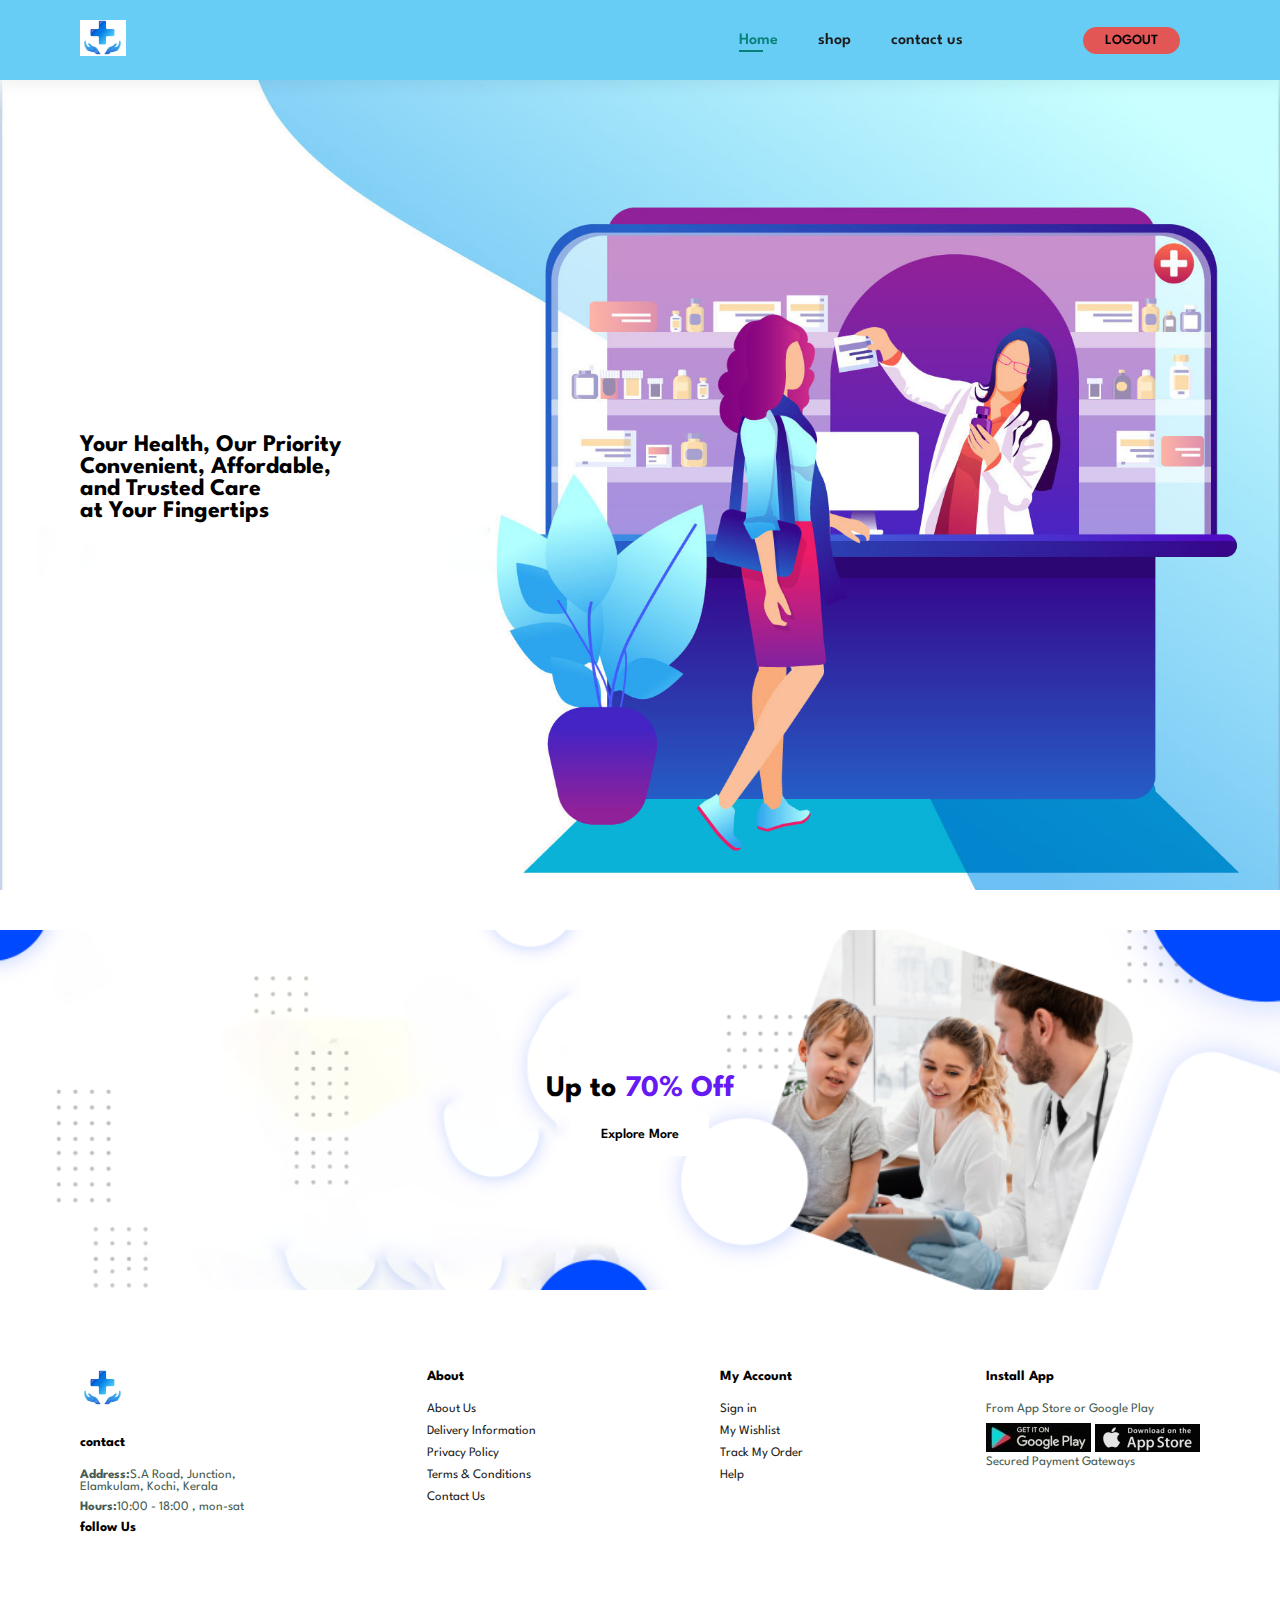
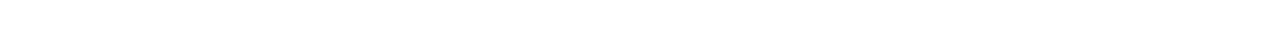
<file: frontend/index.html>
<!DOCTYPE html>
<html lang="en">
    <head>
        <meta charset="UTF-8">
        <meta http-equiv="X-UA-Compatible" content="IE-edge">
        <meta name="viewport" content="width=device-width, initial-scale=1.0">
        <title>Medical Shop</title>
        <!-- code for font awesome cdn -->
        <!-- <link rel="stylesheet" href="https://cdnjs.cloudflare.com/ajax/libs/font-awesome/4.7.0/css/font-awesome.min.css"> -->
        <!-- <link rel="stylesheet" href="https://cdnjs.cloudflare.com/ajax/libs/font-awesome/6.6.0/css/all.min.css" integrity="sha512-Kc323vGBEqzTmouAECnVceyQqyqdsSiqLQISBL29aUW4U/M7pSPA/gEUZQqv1cwx4OnYxTxve5UMg5GT6L4JJg==" crossorigin="anonymous" referrerpolicy="no-referrer" />
         -->
        <link rel="stylesheet" href="https://cdnjs.cloudflare.com/ajax/libs/font-awesome/6.6.0/css/all.min.css" integrity="sha512-Kc323vGBEqzTmouAECnVceyQqyqdsSiqLQISBL29aUW4U/M7pSPA/gEUZQqv1cwx4OnYxTxve5UMg5GT6L4JJg==" crossorigin="anonymous" referrerpolicy="no-referrer" />
        <link rel="stylesheet" href="css/style.css">
    </head>
    <body>
        <section id="header">
            <a href="#"><img src="image/logo.png" class="logo" alt=""></a>
            <div>  
                <ul id="navbar">
                    <li><a class="active" href="index.html">Home</a></li>
                    <li><a href="shop.html">shop</a></li>                   
                    <li><a href="contact.html">contact us</a></li>
                    <li><a href="cart.html"><i class="fa-solid fa-cart-shopping"></i></a></li>
                    <li><a href="user.html"><i class="fa fa-user"></i></a></li>
                    <li><a href="logout.html" class="logout-btn">Logout</a></li>
                </ul>
            </div>  
        </section>

        <section id="hero">
            <h2>Your Health, Our Priority<br>Convenient, Affordable,<br>and Trusted Care<br> at Your Fingertips</h2>
            <!-- <h3>Convenient, Affordable,</h3>
            <h3>and Trusted Care at Your Fingertips</h3> -->
            
        </section>

        <section id="feature">
            <div class="fe-box"></div>
        </section>

        

        <section id="banner" class="section-m1">
            <h2>Up to <span>70% Off</span></h2>
            <button class="normal" onclick="window.location.href='shop.html'">Explore More</button>

            
        </section>

        <footer class="section-p1">
            <div class="col">
                <img class="logo" src="image/logo.png" alt="">
                <h4>contact</h4>
                <p><strong>Address:</strong>S.A Road, Junction,<br>
                     Elamkulam, Kochi, Kerala</p>
                <p><strong>Hours:</strong>10:00 - 18:00 , mon-sat</p>
                <div class="follow">
                    <h4>follow Us</h4>
                    <div class="icon">
                        <i class="fa-brands fa-facebook-f"></i>
                        <i class="fa-brands fa-twitter"></i>
                        <i class="fa-brands fa-instagram"></i>
                        <i class="fa-brands fa-youtube"></i>
                    </div>
                </div>
            </div>

            <div class="col">
                <h4>About</h4>
                <a href="#">About Us</a>
                <a href="#">Delivery Information</a>
                <a href="#">Privacy Policy</a>
                <a href="#">Terms & Conditions</a>
                <a href="#">Contact Us</a>
            </div>

            <div class="col">
                <h4>My Account</h4>
                <a href="#">Sign in </a>
                <a href="#">My Wishlist</a>
                <a href="#">Track My Order</a>
                <a href="#">Help</a>
            </div>

            <div class="col-install">
                <h4>Install App</h4>
                <p>From App Store or Google Play</p>
                <div class="row">
                    <img src="./image/pay/app1.png" alt="">
                    <img src="./image/pay/app2.png" alt="">
                </div>
                <p>Secured Payment Gateways</p>

            </div>
        </footer>
        
        <script src="js/script.js"></script>
    </body>
</html>
</file>
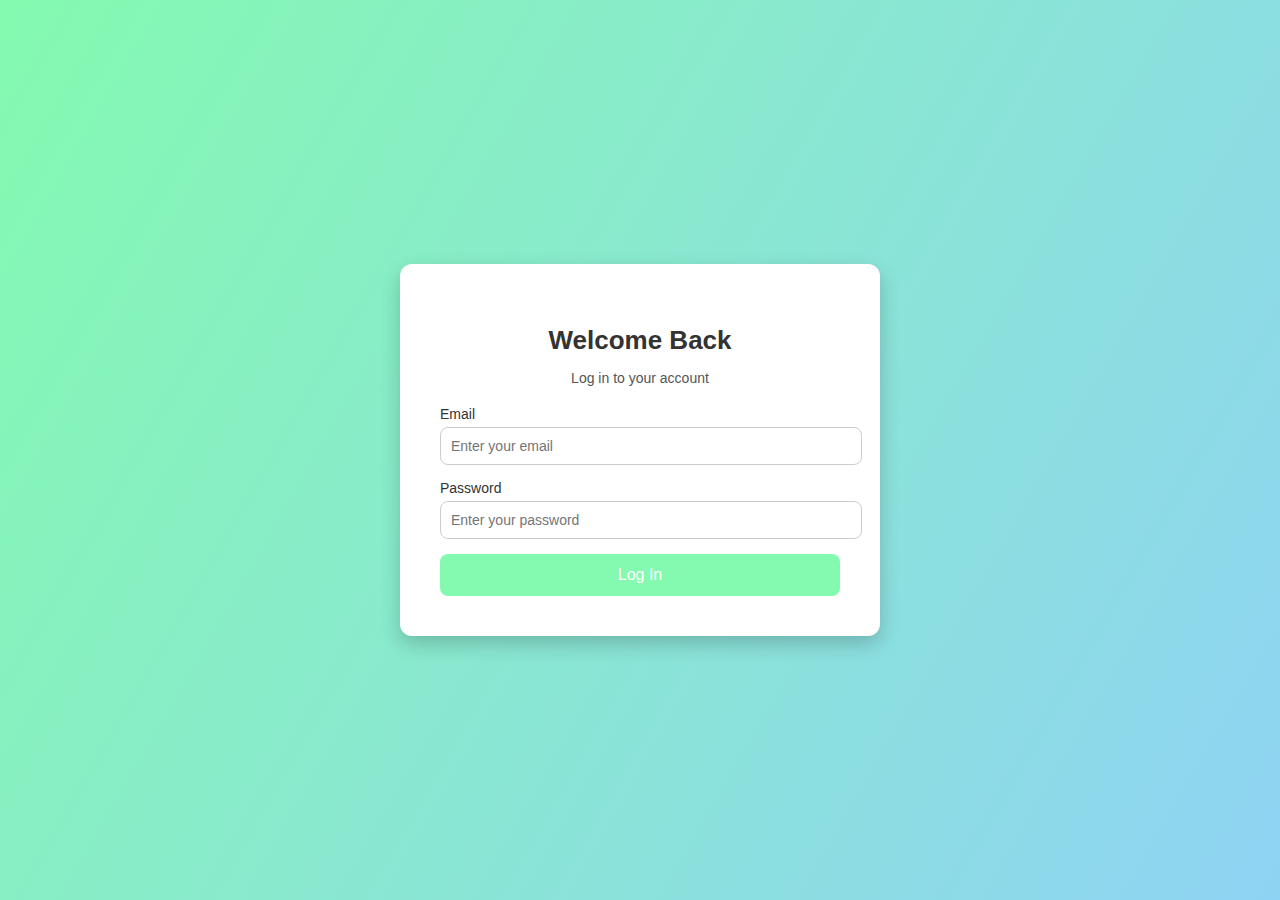
<file: frontend/Login.html>
<!DOCTYPE html>
<html lang="en">
<head>
  <meta charset="UTF-8">
  <meta name="viewport" content="width=device-width, initial-scale=1.0">
  <title>Login</title>
  <link rel="stylesheet" href="./css/login.css">
  <script>
    async function handleLogin(event) {
      event.preventDefault();

      const email = document.getElementById("email").value;
      const password = document.getElementById("password").value;
  
      try {
        const response = await fetch("http://localhost:5000/api/users/login", {
          method: "POST",
          headers: {
            "Content-Type": "application/json",
          },
          body: JSON.stringify({ email, password }),
        });

        if (response.ok) {
          const result = await response.json();
          localStorage.setItem("token", result.token); // Store the token
          alert(result.message);
          window.location.href = "index.html"; // Redirect to user page
        } else {
          const result = await response.json();
          alert(result.message);
        }
      } catch (err) {
        alert("Unable to connect to the server. Please try again later.");
        console.error(err);
      }
    }
  </script>
</head>
<body>
  <div class="form-wrapper">
    <div class="form-container">
      <h2>Welcome Back</h2>
      <p>Log in to your account</p>
      <form onsubmit="handleLogin(event)">
        <div class="input-group">
          <label for="email">Email</label>
          <input type="email" id="email" name="email" placeholder="Enter your email" required>
        </div>
        <div class="input-group">
          <label for="password">Password</label>
          <input type="password" id="password" name="password" placeholder="Enter your password" required>
        </div>
        <button type="submit" class="btn">Log In</button>
      </form>
    </div>
  </div>
</body>
</html>
</file>
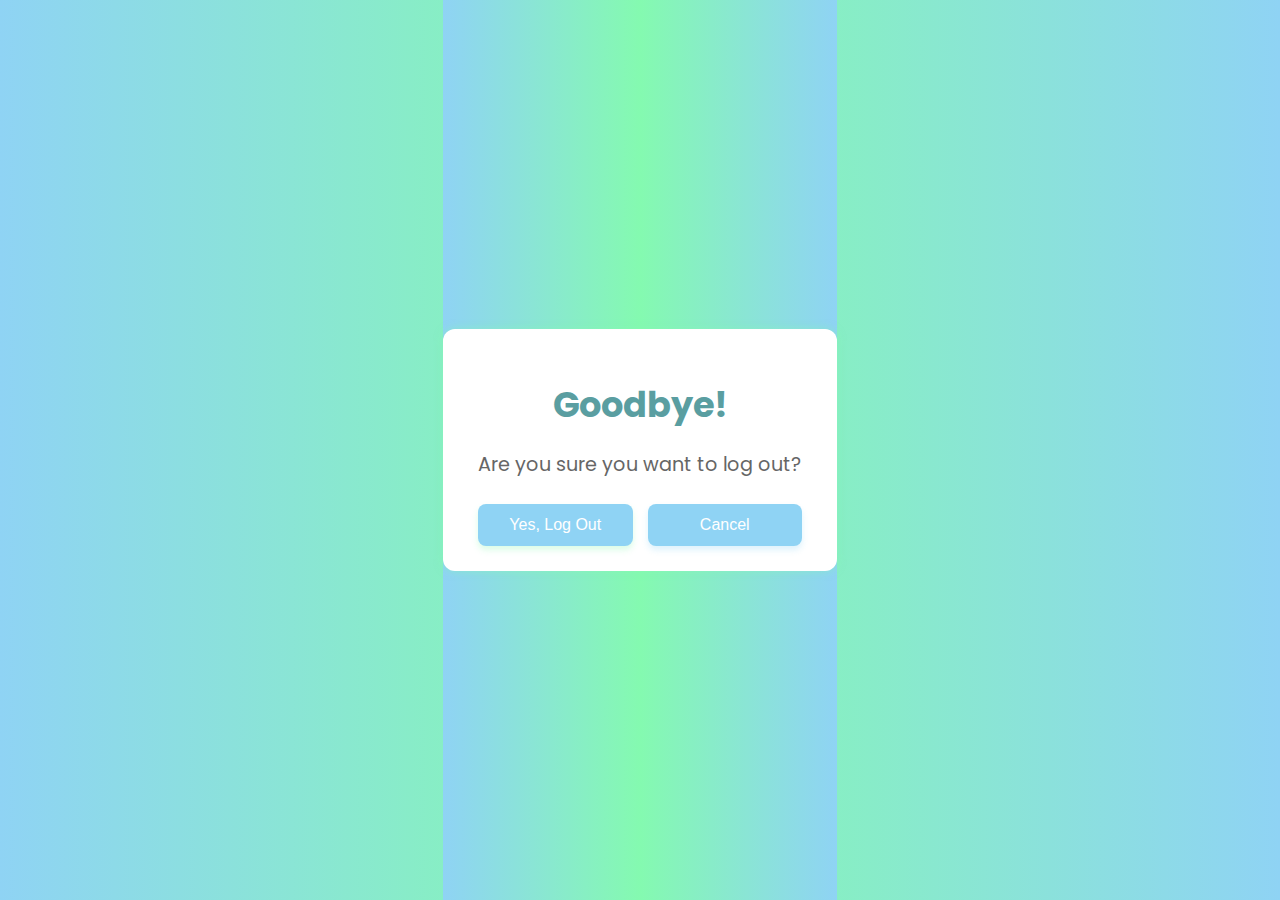
<file: frontend/logout.html>
<!DOCTYPE html>
<html lang="en">
<head>
    <meta charset="UTF-8">
    <meta name="viewport" content="width=device-width, initial-scale=1.0">
    <title>Logout</title>
    <link rel="stylesheet" href="./css/logout.css">
    <link href="https://fonts.googleapis.com/css2?family=Poppins:wght@400;500;600&display=swap" rel="stylesheet">
</head>
<body>
    <div class="logout-container">
        <div class="logout-card">
            <h1>Goodbye!</h1>
            <p>Are you sure you want to log out?</p>
            <div class="buttons">
                <button id="logout-confirm" class="confirm">Yes, Log Out</button>
                <button id="logout-cancel" class="cancel">Cancel</button>
            </div>
        </div>
    </div>
    <script src="./js/logout.js"></script>
</body>
</html>
</file>
<file: frontend/css/style.css>
@import url('https://fonts.googleapis.com/css2?family=Spartan:wght@100;200;300;400;500;600;700;800;900&display=swap');

*{
    margin: 0;
    padding: 0;
    box-sizing: border-box;
    font-family: 'Spartan' , sans-serif;

}


p{
    font-size: 16px;
    color: #465b52;
    margin: 15px 0 20px 0;
}

.section-p1 {
    padding: 40px 80px;
}

.section-m1 {
    margin: 40px 0;
}

button.normal{
    font-size: 14px;
    font-weight: 600;
    padding: 15px 30px;
    color: #000;
    background-color: #fff;
    border-radius: 4px;
    cursor: pointer;
    border: none;
    outline: none;
    transition: 0.2s;
}

body{
    width: 100%;
}

#header{
    display: flex;
    align-items: center;
    justify-content: space-between;
    padding: 20px 80px;
    background: #67cdf5;
    box-shadow:0 5px 15px rgba(0,0,0,0.06);
    z-index: 999;
    position: sticky;
    top: 0;
    left: 0;
}

#navbar{
    display: flex;
    align-items: center;
    justify-content: center;
}

#navbar li{
    list-style: none;
    padding: 0 20px;
    position: relative;
}

#navbar li a{
    text-decoration: none;
    font-size: 16px;
    font-weight: 600;
    color: #1a1a1a;
    transition: 0.3s ease;
}

#navbar li a:hover,
#navbar li a.active {
    color: #088178;
}

#navbar li a.active::after,
#navbar li a:hover::after{
    content: "";
    width: 30%;
    height: 2px;
    background: #088178;
    position: absolute;
    bottom: -4px;
    left: 20px;
}


/* Logout Button Styling */
#navbar .logout-btn {
    background-color: #e35656; /* Matches the navbar background */
    color: black; /* Black text for better readability */
    padding: 5px 20px; /* Reduced top/bottom padding for smaller height */
    border-radius: 50px; /* Fully rounded edges */
    font-size: 14px;
    font-weight: 600;
    text-transform: uppercase;
    text-decoration: none;
    transition: all 0.3s ease;
    border: 2px solid transparent;
    display: inline-block;
    text-align: center;
}

#navbar .logout-btn:hover {
    background-color: rgb(225, 61, 61); /* Invert background on hover */
    color: #e4eeed; /* Matches the navbar color for text */
    border: 2px solid #67cdf5; /* Add a border to match hover state */
    box-shadow: 0px 4px 8px rgba(0, 0, 0, 0.2); /* Subtle shadow effect */
    text-decoration: none;
}


#hero{
    background-image: url("../image/hero1.png");
    height: 90vh;
    width: 100%;
    background-size: cover;
    background-position: top 25% right 0%;
    padding: 0 80px;
    display: flex;
    flex-direction: column;
    align-items: flex-start;
    justify-content: center;

}

#hero h2{
    padding-bottom: 15px;
}

#hero h3{
    color: #3eb3e6;
}

#hero button {
    background-color: #3eb3e6; 
    color: #ffffff; /* Text color */
    border: 0;
    border-radius: 8px; /* Smooth rounded corners */
    padding: 14px 80px 14px 65px; /* Size of button */
    font-size: 15px;
    font-weight: 700;
    cursor: pointer;
    transition: background-color 0.3s ease, transform 0.2s ease;
    box-shadow: 0 4px 6px rgba(0, 0, 0, 0.1); /* Slight shadow */
    background-repeat: no-repeat;
}


#product1{
    text-align: center;
}

#product1 .pro-container{
    display: flex;
    justify-content: space-between;
    padding-top: 20px;
    flex-wrap: wrap;
}



#product1 .pro{
    width: 23%;
    min-width: 250px;
    padding: 10px 12px;
    border: 1px solid #cce7d0;
    border-radius: 25px;
    cursor: pointer;
    box-shadow: 20px 20px 30px rgba(212, 18, 18, 0.02);
    margin: 15px 0;
    transition: 0.2s ease;
    position: relative;
}



#product1 .pro:hover{
    box-shadow: 20px 20px 30px rgba(0, 0, 0, 0.06);
}

#product1 .pro img{
    width: 100%;
    border-radius: 20px;
}

#product1 .pro .des{
    text-align: start;
    padding: 10px 0;
}


#product1 .pro .des h5{
    padding-top: 7px;
    color: #1a1a1a;
    font-size: 14px;
}

#product1 .pro .des i{
    font-size: 12px;
    color: rgba(243,181,25);
}

#product1 .pro .des h4{
    padding-top: 7px;
    font-size: 15px;
    font-weight: 700;
    color:#3eb3e6;
}

/* Styling for Add to Cart Button */
#product1 .pro .add-to-cart-btn {
    width: auto; /* Adjust width to fit the text */
    padding: 10px 20px; /* Add padding for the button */
    border-radius: 25px; /* Rounded corners */
    background-color: #3eb3e6; /* Blue background */
    font-weight: 500; /* Slightly bold text */
    color: #ffffff; /* White text */
    border: none; /* Remove border */
    position: absolute;
    bottom: 20px;
    right: 10px;
    cursor: pointer; /* Change cursor to pointer on hover */
    text-align: center; /* Center-align text */
    font-size: 14px; /* Adjust font size */
    transition: all 0.3s ease; /* Smooth transitions for hover effects */
    box-shadow: 0 4px 8px rgba(0, 0, 0, 0.1); /* Subtle shadow for depth */
}

#product1 .pro .add-to-cart-btn:hover {
    background-color: #19adde; /* Change background on hover */
    color: #ffffff; /* Ensure text color stays white */
    transform: translateY(-2px); /* Slight upward movement on hover */
    box-shadow: 0 6px 12px rgba(0, 0, 0, 0.15); /* Add shadow on hover */
}


/* #product1 .pro .des .a .cart{
    width: 40px;
    height: 40px;
    line-height: 40px;
    border-radius: 50px;
    background-color: #e8f6ea;
    font-weight: 500;
    color: #3eb3e6;
    border: 1px solid #cce7d0;
    position: absolute;
    bottom: 20px;
    right: 10px;  
}

a .cart:hover {
    background-color: #19adde;  
    color: #ffffff;              
    transform: scale(1.1);       
    box-shadow: 0 6px 12px rgba(0, 0, 0, 0.15); 
} */

#banner{
    display: flex;
    flex-direction: column;
    justify-content: center;
    align-items: center;
    text-align: center;
    background-image: url("../image/banner/b2.png");
    width: 100%;
    height: 40vh;
    background-size: cover;
    background-position: center;
}

#banner h2{
    font-size: 30px;
    padding: 10px 0;
}

#banner h2 span{
    color: rgb(102, 26, 243);
}

#banner button:hover{
    background: #088178;
    color: #fff;
    
}

footer{
    display: flex;
    flex-wrap: wrap;
    justify-content: space-between;

}

footer .col{
    display: flex;
    flex-direction: column;
    align-items: flex-start;
    margin-bottom: 20px;
}

footer .logo{
    margin-bottom: 30px;
}

footer h4{
    font-size: 14px;
    padding-bottom: 20px;
}

footer p{
    font-size: 13px;
    margin: 0 0 8px 0;
}

footer a{
    font-size: 13px;
    text-decoration: none;
    color: #222;
    margin-bottom: 10px;
}


footer .follow i{
    margin-top: 20px;
    padding-right: 4px;
    cursor: pointer;

}

footer .install .row img{
    border: 1px solid #088178;
    border-radius: 6px;

}

footer .install img{
    margin: 10px 0 15px 0;
}

#page-header{
    background-image: url("../image/shop/b1.jpg");
    width: 100%;
    height: 40vh;
    background-size: cover;
    display:flex;
    justify-content:center;
    text-align: center;
    flex-direction: column;
    padding: 14px;
}

#pagination{
    text-align: center;

}

#pagination a{
    text-decoration: none;
    background-color: #088178;
    padding: 15px 20px;
    border-radius: 4px;
    color: #fff;
    font-weight: 600;

}


#pagination a i{
    font-size: 16px;
    font-weight: 600;
    
}



/* contact page */

#contact-details{
    display: flex;
    align-items: center;
    justify-content: space-between;

}

#contact-details .details{
    width: 40%;
}


#contact-details .details span,
#form-details form{
    font-size: 12px;
}

#contact-details .details h2,
#form-details form{
    font-size: 26px;
    line-height: 35px;
    padding: 20px 0;
}


#contact-details .details h3{
    font-size: 16px;
    padding-bottom: 15px; 
}

#contact-details .details li{
    list-style: none;
    display: flex;
    padding: 10px 0;
}


#contact-details .details li i{
    font-size: 14px;
    padding-right: 22px;
}

#contact-details .details li p {
    margin: 0;
    font-size: 14px;
}

/* #contact-details .map{
    width: 55px;
    height: 400px;
} */

/* #contact-details .map iframe{
    width: 100%;
    height: 100%;
} */

#form-details form{
    width: 65%;
    display: flex;
    flex-direction: column;
    align-items: flex-start;
} 

#form-details form input,
#form-details form textarea{
    width: 100%;
    padding: 12px 15px;
    outline: none;
    margin-bottom: 20px;
    border: 1px solid #e1e1e1;
}

#form-details form button{
    background-color: #54adf6;
    color: #fff;
}
</file>
<file: frontend/css/login.css>
/* General Styles for Login */
body {
  font-family: 'Arial', sans-serif;
  margin: 0;
  padding: 0;
  display: flex;
  justify-content: center;
  align-items: center;
  min-height: 100vh;
  background: linear-gradient(120deg, #84fab0, #8fd3f4);
}

.form-wrapper {
  display: flex;
  justify-content: center;
  align-items: center;
  width: 100%;
  height: 100%;
}

.form-container {
  background: white;
  padding: 40px;
  border-radius: 12px;
  box-shadow: 0 8px 20px rgba(0, 0, 0, 0.2);
  text-align: center;
  width: 100%;
  max-width: 400px;
}

h2 {
  margin-bottom: 10px;
  color: #333;
  font-size: 26px;
}

p {
  margin-bottom: 20px;
  color: #555;
  font-size: 14px;
}

.input-group {
  margin-bottom: 15px;
  text-align: left;
}

label {
  display: block;
  font-size: 14px;
  margin-bottom: 5px;
  color: #333;
}

input {
  width: 100%;
  padding: 10px;
  font-size: 14px;
  border: 1px solid #ccc;
  border-radius: 8px;
  transition: 0.3s;
}

input:focus {
  outline: none;
  border-color: #84fab0;
  box-shadow: 0 0 8px rgba(132, 250, 176, 0.5);
}

.btn {
  width: 100%;
  padding: 12px;
  font-size: 16px;
  color: white;
  background: #84fab0;
  border: none;
  border-radius: 8px;
  cursor: pointer;
  transition: 0.3s;
}

.btn:hover {
  background: #72e3a6;
}

.footer-text {
  margin-top: 20px;
  font-size: 14px;
}

a {
  color: #84fab0;
  text-decoration: none;
}

a:hover {
  text-decoration: underline;
}
</file>
<file: frontend/css/logout.css>
/* General reset */
body, html {
    margin: 0;
    padding: 0;
    font-family: 'Poppins', sans-serif;
    display: flex;
    justify-content: center;
    align-items: center;
    height: 100vh;
    background: linear-gradient(to right, #8fd3f4, #84fab0, #8fd3f4); /* Blue on both sides with green in the middle */
    color: #333;
}

.logout-container {
    display: flex;
    justify-content: center;
    align-items: center;
    width: 100%;
    height: 100%;
}

.logout-card {
    background: #ffffff;
    color: #444;
    border-radius: 12px;
    box-shadow: 0 0 8px rgba(132, 250, 176, 0.5); /* Soft green shadow */
    padding: 25px 35px;
    text-align: center;
    max-width: 400px;
    width: 100%;
    animation: fadeIn 0.6s ease-in-out;
}

.logout-card h1 {
    font-size: 2.2rem;
    margin-bottom: 15px;
    color: #5a9ea1; /* Muted blue-green for heading */
}

.logout-card p {
    font-size: 1.2rem;
    margin-bottom: 25px;
    color: #666;
}

.buttons {
    display: flex;
    justify-content: space-between;
    gap: 15px;
}

button {
    border: none;
    border-radius: 8px;
    padding: 12px 20px;
    font-size: 1rem;
    cursor: pointer;
    transition: all 0.3s ease;
    width: 48%;
}

button.confirm {
    background: #8fd3f4; /* Soft green for confirm button */
    color: #ffffff;
    box-shadow: 0 4px 6px rgba(132, 250, 176, 0.3); /* Slight shadow for button */
}

button.confirm:hover {
    background: #6adca1; /* Darker green on hover */
}

button.cancel {
    background: #8fd3f4; /* Soft blue for cancel button */
    color: #ffffff;
    box-shadow: 0 4px 6px rgba(143, 211, 244, 0.3); /* Blue shadow */
}

button.cancel:hover {
    background: #6adca1; /* Darker blue on hover */
}

@keyframes fadeIn {
    from {
        opacity: 0;
        transform: translateY(20px);
    }
    to {
        opacity: 1;
        transform: translateY(0);
    }
}
</file>
